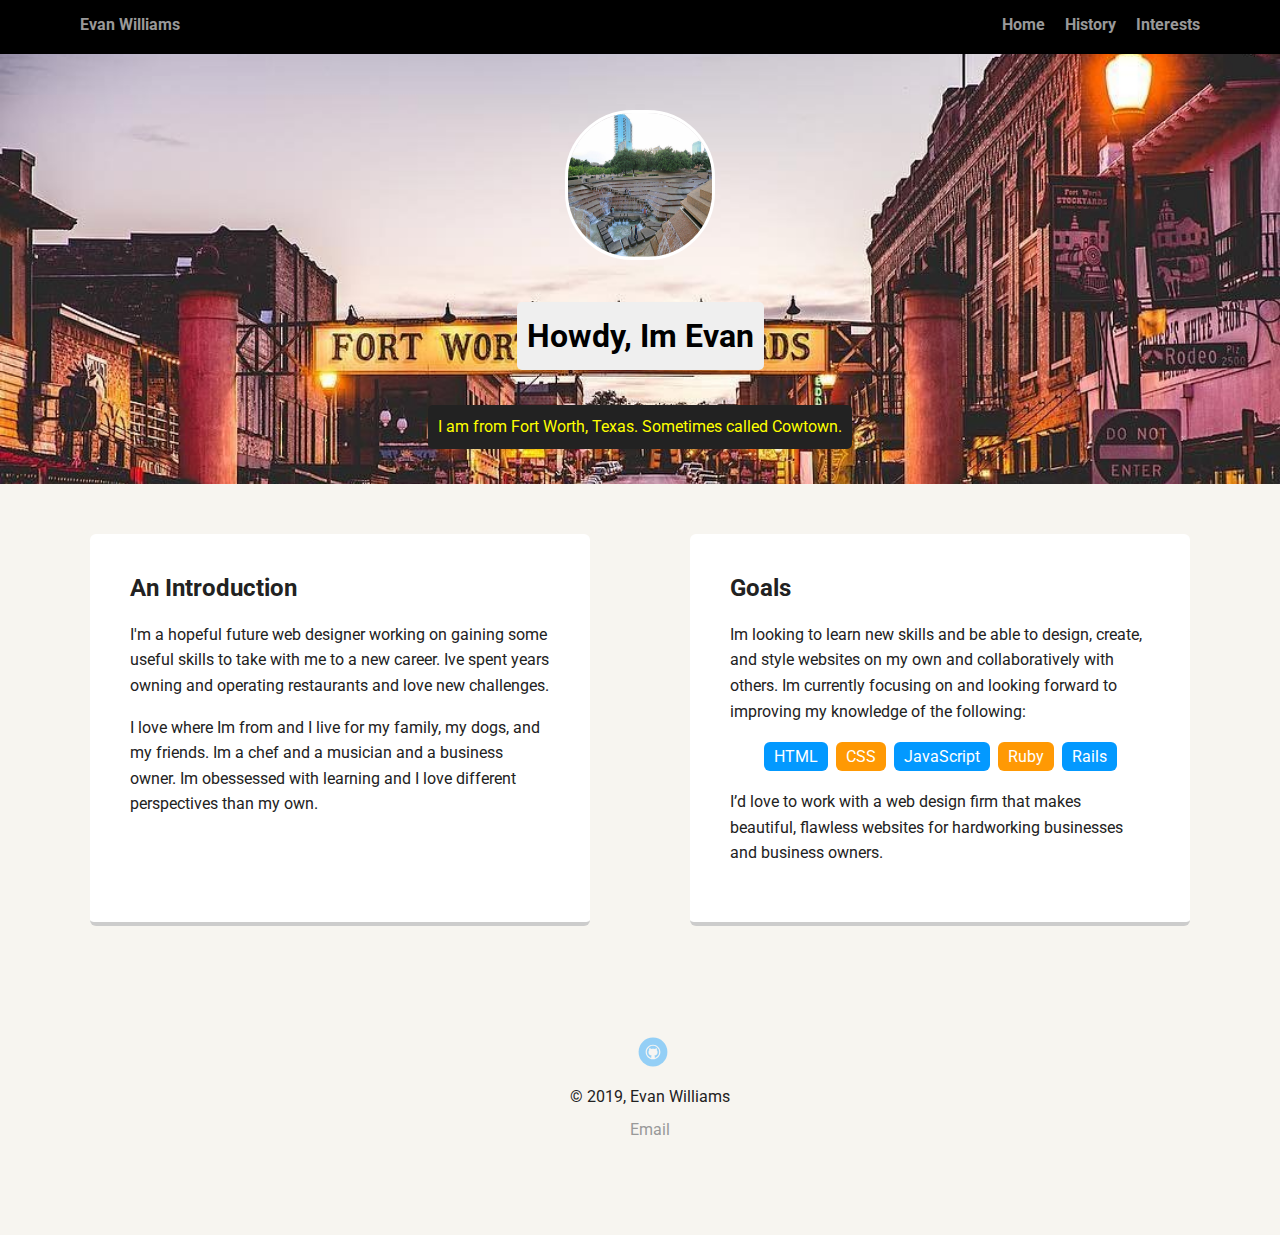
<file: index.html>
<!doctype html>
<html lang="en">
<head>
  <meta charset="utf-8">
  <title>Evans page or shameless plug?</title>
  <meta name="viewport" content="width=device-width, initial-scale=1.0">
  <link rel="stylesheet" href="styles.css">
  <link href="https://fonts.googleapis.com/css?family=Muli%7CRoboto:400,300,500,700,900" rel="stylesheet">
</head>
  <body>

    <div class="main-nav">
        <ul class="nav">
          <li class="name"><a href="index.html">Evan Williams</a></li>
          <li><a href="index.html">Home</a></li>
          <li><a href="history.html">History</a></li>
          <li><a href="interests.html">Interests</a></li>
        </ul>
    </div>

    <header>
      <img src="images/fwgardens.jpg" alt="Fort Worth Water Gardens" class="profile-image">
      <h1 class="tag name">Howdy, Im Evan</h1>
      <p class="tag location">I am from Fort Worth, Texas. Sometimes called Cowtown.</p>
    </header>

    <main class="flex">
      <div class="card">
        <h2>An Introduction</h2>
        <p>I'm a hopeful future web designer working on gaining some useful skills to take with me to a new career. Ive spent years owning and operating restaurants and love new challenges.</p>
        <p>I love where Im from and I live for my family, my dogs, and my friends. Im a chef and a musician and a business owner. Im obessessed with learning and I love different perspectives than my own.</p>
      </div>

      <div class="card right-column">
        <h2>Goals</h2>
        <p>Im looking to learn new skills and be able to design, create, and style websites on my own and collaboratively with others. Im currently focusing on and looking forward to improving my knowledge of the following:</p>
        <ul class="skills">
          <li>HTML</li>
          <li>CSS</li>
          <li>JavaScript</li>
          <li>Ruby</li>
          <li>Rails</li>
        </ul>
        <p>I’d love to work with a web design firm that makes beautiful, flawless websites for hardworking businesses and business owners.</p>
      </div>

    </main>
    <footer>
          <p><a href="https://github.com/EvWill9" class="social github" target="https://github.com/EvWill9">Github</a></p>
      <p class="copyright">&copy; 2019, Evan Williams</p>
      <p class="copyright"><a href="mailto:evan@example.com?subject=feedback">Email</a></p>
    </footer>
  </body>
  </html>
</file>
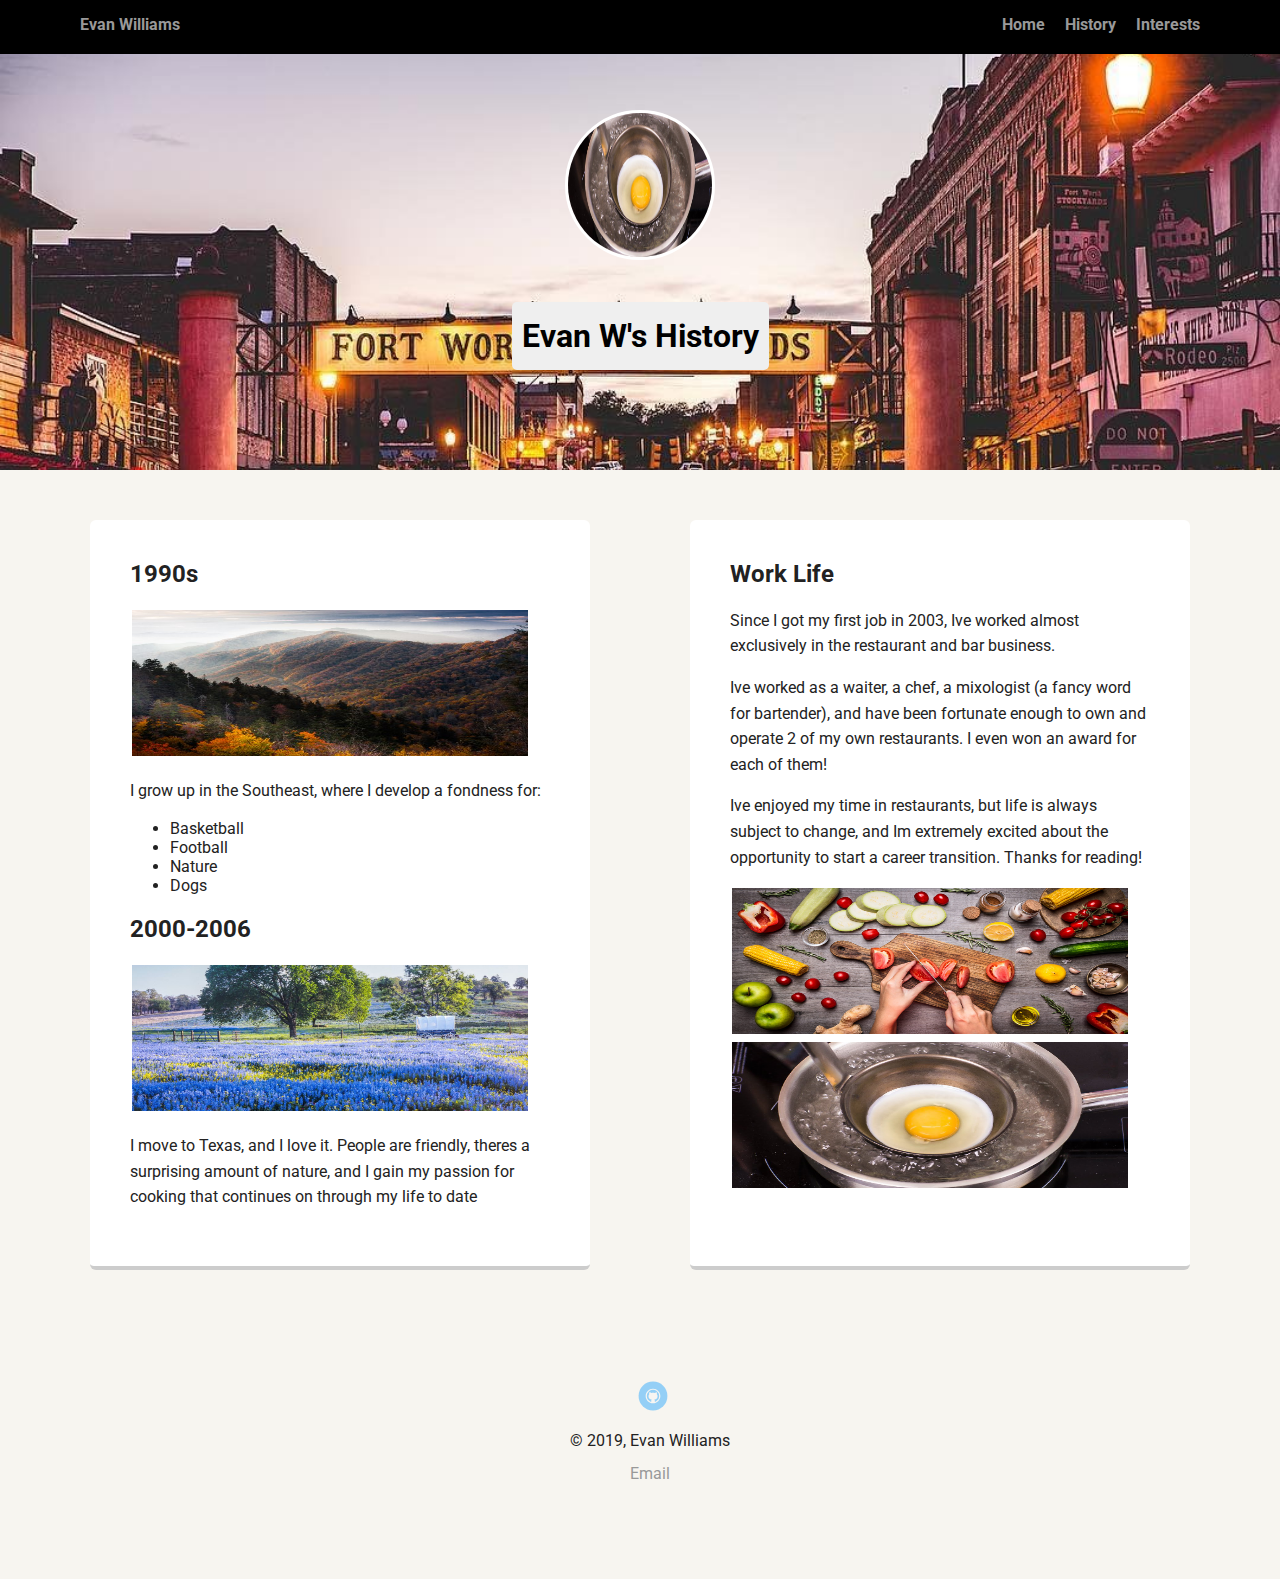
<file: history.html>
<!DOCTYPE html>
<html lang="en" dir="ltr">
  <head>
    <meta charset="utf-8">
    <title>Evans life Experience</title>
    <link rel="stylesheet" href="styles.css">
    <link href="https://fonts.googleapis.com/css?family=Muli%7CRoboto:400,300,500,700,900" rel="stylesheet">
  </head>
  <body>
    <div class="main-nav">
      <ul class="nav">
        <li class="name"><a href="index.html">Evan Williams</a></li>
        <li><a href="index.html">Home</a></li>
        <li><a href="#">History</a></li>
        <li><a href="interests.html">Interests</a></li>
      </ul>
    </div>

<header>
  <img src="images/egg.jpg" alt="An egg being poached" class="experience-image">
  <h1 class="tag name">Evan W's History</h1>
</header>

<main class="flex">
    <div class="card">
      <h2>1990s</h2>
      <img src="images/mountains.jpg" alt="Appalachain Mountains" class="history-image">
      <p>I grow up in the Southeast, where I develop a fondness for:</p>
      <ul>
        <li>Basketball</li>
        <li>Football</li>
        <li>Nature</li>
        <li>Dogs</li>
      </ul>
      <h2>2000-2006</h2>
      <img src="images/texas2.jpg" alt="Texas Bluebonnets" class="history-image">
        <p>I move to Texas, and I love it. People are friendly, theres a surprising amount of nature, and I gain my passion for cooking that continues on through my life to date</p>
    </div>


<div class="card right-column">
  <h2>Work Life</h2>
    <p>Since I got my first job in 2003, Ive worked almost exclusively in the restaurant and bar business.</p>
    <p>Ive worked as a waiter, a chef, a mixologist (a fancy word for bartender), and have been fortunate enough to own and operate 2 of my own restaurants. I even won an award for each of them!</p>
    <p>Ive enjoyed my time in restaurants, but life is always subject to change, and Im extremely excited about the opportunity to start a career transition. Thanks for reading!</p>
    <img src="images/cutting.jpg" alt="Chef using a cutting board" class="history-image">
    <img src="images/egg.jpg" alt="An egg being poached" class="history-image">

</div>



  </main>
  <footer>
        <p><a href="https://github.com/EvWill9" class="social github" target="https://github.com/EvWill9">Github</a></p>
    <p class="copyright">&copy; 2019, Evan Williams</p>
    <p class="copyright"><a href="mailto:evan@example.com?subject=feedback">Email</a></p>
  </footer>
  </body>
</html>
</file>
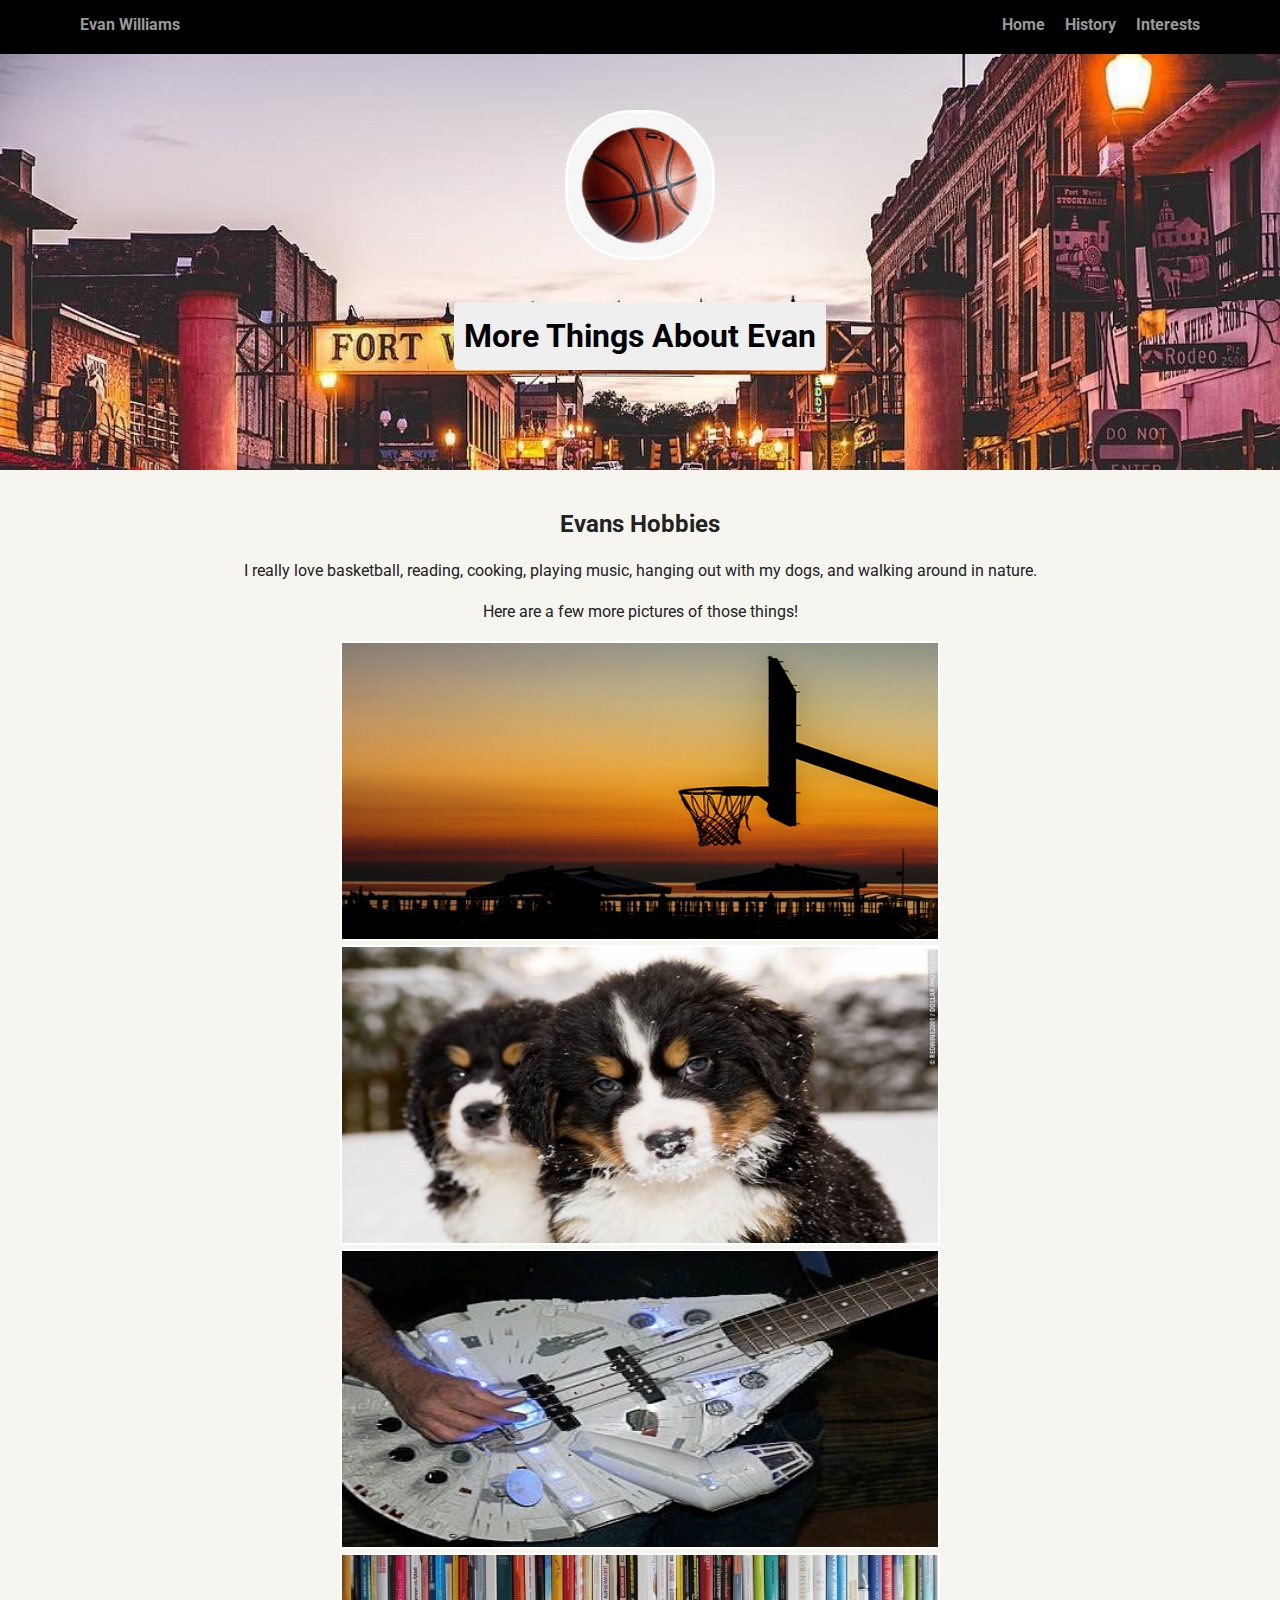
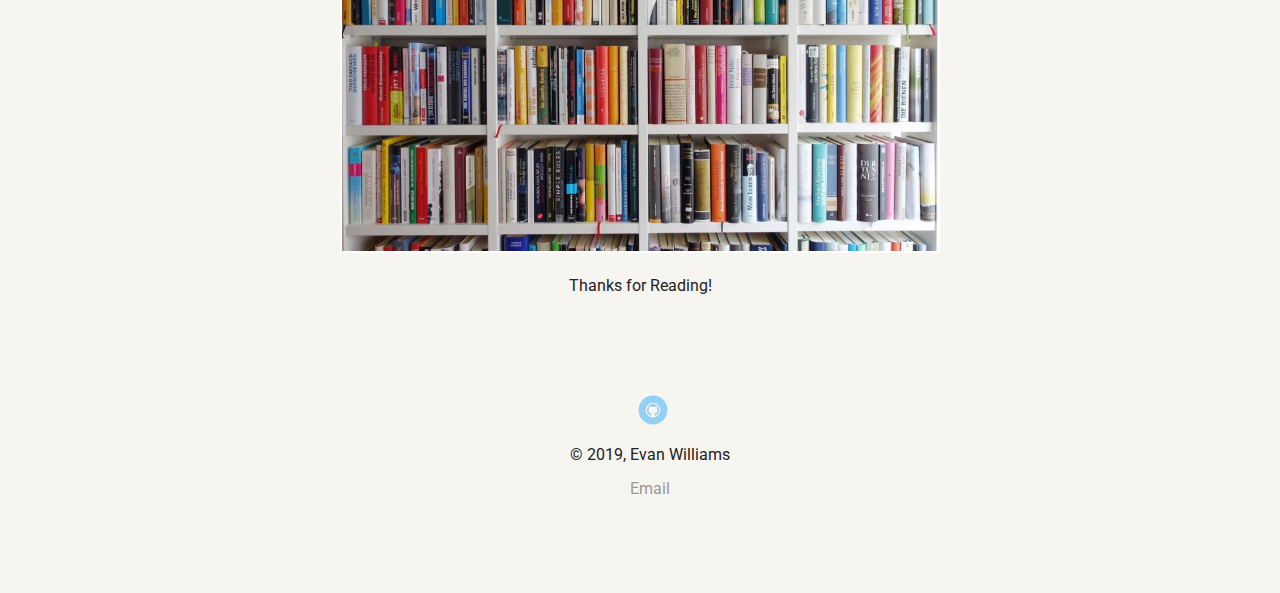
<file: interests.html>
<!DOCTYPE html>
<html lang="en" dir="ltr">
  <head>
    <meta charset="utf-8">
    <title>Evans Interests & Hobbies</title>
    <link rel="stylesheet" href="styles.css">
    <link href="https://fonts.googleapis.com/css?family=Muli%7CRoboto:400,300,500,700,900" rel="stylesheet">
  </head>
  <body>
    <div class="main-nav">
      <ul class="nav">
        <li class="name"><a href="index.html">Evan Williams</a></li>
        <li><a href="index.html">Home</a></li>
        <li><a href="history.html">History</a></li>
        <li><a href="#">Interests</a></li>

      </ul>
    </div>
    <header>
<img src="images/basketball.jpg" alt="A basketball" class="profile-image">
<h1 class="tag name">More Things About Evan</h1>
    </header>

<main class="flex">
  <div>
    <h2>Evans Hobbies</h2>
    <p>I really love basketball, reading, cooking, playing music, hanging out with my dogs, and walking around in nature.</p>
    <p>Here are a few more pictures of those things!</p>
<img src="images/sunsethoop.jpg" alt="A basketball goal at sunset" class="interest-image">
<img src="images/pups.jpg" alt="Young puppies in the snow" class="interest-image">
<img src="images/falconbass.jpg" alt="A bass guitar shaped like the Millenium Falcon" class="interest-image">
<img src="images/books.jpg" alt="A wall full of books in a home library" class="interest-image">

<p>Thanks for Reading!</p>
  </div>


</main>


    <footer>

        <p><a href="https://github.com/EvWill9" class="social github" target="https://github.com/EvWill9">Github</a></p>

      <p class="copyright">&copy; 2019, Evan Williams</p>
      <p class="copyright"><a href="mailto:evan@example.com?subject=feedback">Email</a></p>
    </footer>
  </body>
</html>
</file>
<file: styles.css>
/* Global Layout Set-up */
* {
  box-sizing: border-box;
}

body {
  margin: 0;
  padding: 0;
  text-align: center;
  font-family: 'Roboto', sans-serif;
  color: #222;
  background: #f7f5f0;
}
/* Link Styles */

a {
  text-decoration: none;
  color: #999;
}
a:hover {
  color: #6633ff;
}

/* Section Styles */

.main-nav {
  width: 100%;
  background: black;
  min-height: 30px;
  padding: 10px;
  position: fixed;
  text-align: center;
}
.nav {
  display: flex;
  justify-content: space-around;
  font-weight: 700;
  list-style-type: none;
  margin: 0 auto;
  padding: 0;
}

.nav .name {
    display: block;
    margin-right: auto;
    color: white;
}
.nav li {
  padding: 5px 10px 10px 10px;
}
.nav a {
  transition: all .5s;
}
.nav a:hover {
  color: white
}

header {
  text-align: center;
  background: url('images/stockyards.jpg') no-repeat top center ;
  background-size: cover;
  overflow: hidden;
  padding-top: 60px;
}
header {
  line-height: 1.5;
}
header .profile-image {
  margin-top: 50px;
  width: 150px;
  height: 150px;
  border-radius: 45%;
  border: 3px solid white;
  transition: all .5s;
}
header .profile-image:hover {
  transform: scale(1.5) rotate(-360deg);
}
.tag {
  background-color: #efefef;
  color: black;
  padding: 10px;
  border-radius: 5px;
  display: table;
  margin: 35px auto;
}
.location {
  background-color: #222;
  color: yellow;
}
.card {
  margin: 30px;
  padding: 20px 40px 40px;
  max-width: 500px;
  text-align: left;
  background: #fff;
  border-bottom: 4px solid #ccc;
  border-radius: 6px;
  transition: all .5s;
}
.card:hover {
  border-color: blue;
}
.right-column:hover {
  border-color: orange;
}



ul.skills {
  padding: 0;
  text-align: center;
}

.skills li {
  border-radius: 6px;
  display: inline-block;
  background: #ff9904;
  color: white;
  padding: 5px 10px;
  margin: 2px;
}

.skills li:nth-child(odd) {
  background: #0399ff;
}

footer {
  width: 100%;
  min-height: 30px;
  padding: 20px 0 40px 20px;
}

footer .copyright {
  top: -8px;
  font-size: .75em;
}

footer ul {
  list-style-type: none;
  margin: 0;
  padding: 0;
}

footer ul li {
  display: inline-block;
}

a.social {
  display: inline-block;
  text-indent: -9999px;
  margin-left: 5px;
  width: 30px;
  height: 30px;
  background-size: 30px 30px;
  opacity: .4;
  transition: all .5s;
}
a.twitter {
  background-image: url(images/twitter.svg);
}
a.linkedin {
  background-image: url(images/linkedin.svg);
}
a.github {
  background-image: url(images/github.svg);
}
a.social:hover {
  opacity: 1;
}
.clearfix {
  clear: both;
}

/* Styles for larger screens */
@media screen and (min-width: 720px) {

  .flex {
      display: -ms-flexbox;      /* TWEENER - IE 10 */
      display: flex;
      max-width: 1200px;
      -ms-flex-pack: distribute;
      justify-content: space-around;
      margin: 0 auto;
  }

  header {
    min-height: 470px;
  }

  .nav {
    max-width: 1200px;
    padding: 0 30px;
  }


  main {
    padding-top: 20px;
  }

  main p {
    line-height: 1.6em;
  }

  footer {
    font-size: 1.3em;
    max-width: 1200px;
    margin: 40px auto;
  }

  header .experience-image {
    margin-top: 50px;
    width: 150px;
    height: 150px;
    border-radius: 50%;
    border: 3px solid white;
    transition: all .5s;
  }

header .experience-image:hover {
  transform: scale(1.5) rotate(360deg);

}

.history-image{
  width:400px;
  height:150px;
  border: 2px solid white
}

.interest-image{
  Width:600px;
  Height:300px;
  border:2px solid white

}



}
</file>
